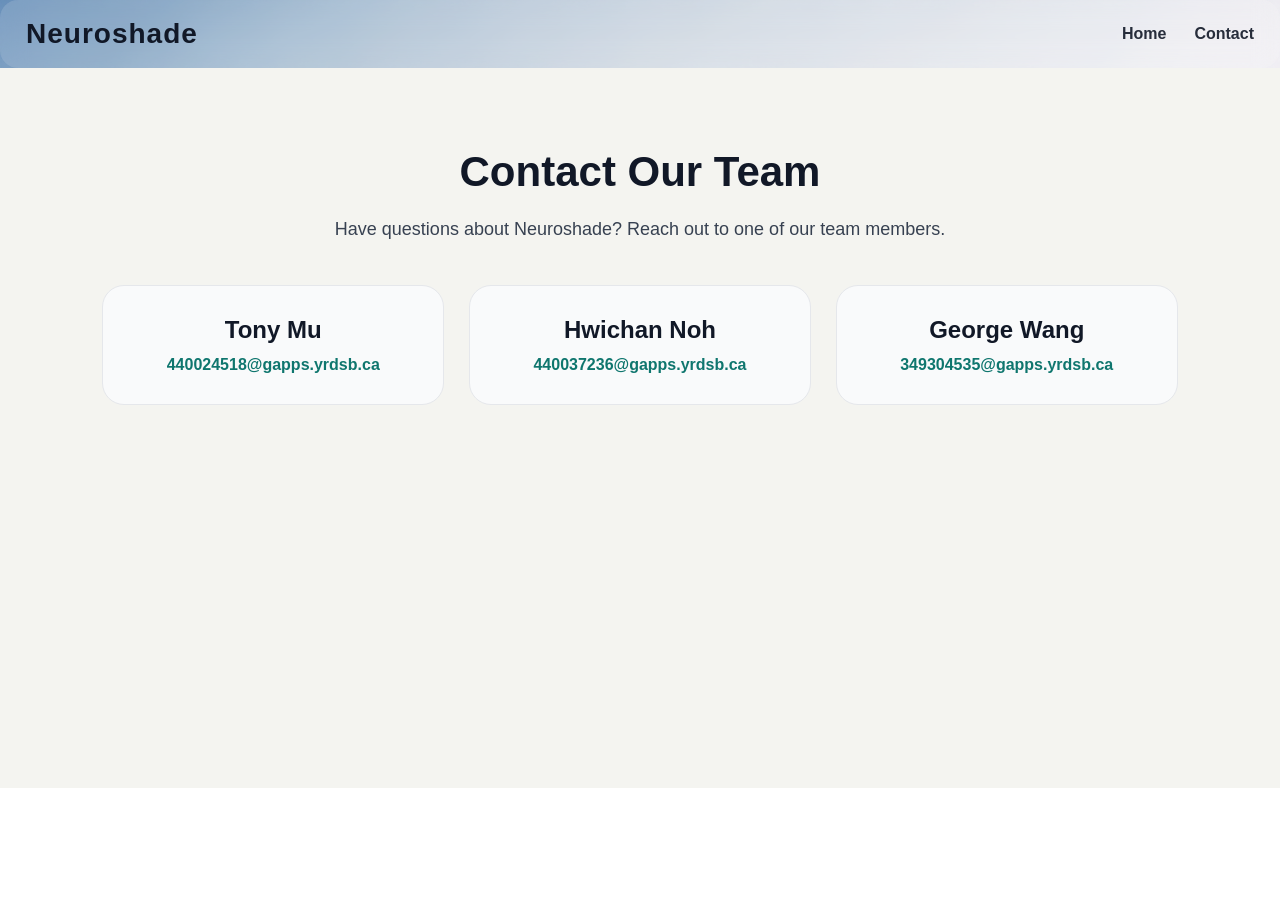
<file: contact.html>
<!DOCTYPE html>
<html lang="en">
<head>
  <meta charset="UTF-8" />
  <meta name="viewport" content="width=device-width, initial-scale=1.0" />
  <title>Contact | Neuroshade</title>
  <link rel="stylesheet" href="style.css" />
</head>
<body>

  <nav>
    <h1>Neuroshade</h1>
    <a href="index.html">Home</a>
    <a href="contact.html">Contact</a>
  </nav>

  <section class="contact-section">
    <h2>Contact Our Team</h2>
    <p>Have questions about Neuroshade? Reach out to one of our team members.</p>

    <div class="contact-cards">
      <div class="contact-card">
        <h3>Tony Mu</h3>
        <a href="mailto:440024518@gapps.yrdsb.ca">440024518@gapps.yrdsb.ca</a>
      </div>

      <div class="contact-card">
        <h3>Hwichan Noh</h3>
        <a href="mailto:440037236@gapps.yrdsb.ca">440037236@gapps.yrdsb.ca</a>
      </div>

      <div class="contact-card">
        <h3>George Wang</h3>
        <a href="mailto:349304535@gapps.yrdsb.ca">349304535@gapps.yrdsb.ca</a>
      </div>
    </div>
  </section>

</body>
</html>
</file>
<file: style.css>
* {
  box-sizing: border-box;
  margin: 0;
  padding: 0;
}

body {
  font-family: Arial, Helvetica, sans-serif;
  color: #111827;

  background-image: url("images/background.png");
  background-size: cover;
  background-position: center -140px;
  background-repeat: no-repeat;
  background-attachment: fixed;
}

.hero {
  min-height: 100vh;
  padding: 30px 8%;
  background: transparent;
  color: #111827;
}

nav {
  display: flex;
  align-items: center;
  gap: 28px;
  padding: 18px 26px;
  border-radius: 18px;
  background: rgba(255, 255, 255, 0.13);
  backdrop-filter: blur(12px);
}

nav h1 {
  margin-right: auto;
  font-size: 28px;
  letter-spacing: 1px;
}

nav a {
  color: inherit;
  text-decoration: none;
  font-weight: 700;
  opacity: 0.9;
}

nav a:hover {
  opacity: 1;
}

.hero-content {
  display: grid;
  grid-template-columns: 1.1fr 0.9fr;
  align-items: center;
  gap: 50px;
  min-height: 75vh;
}

.hero-text {
  background: rgba(0, 0, 0, 0.35);
  padding: 38px;
  border-radius: 26px;
  backdrop-filter: blur(8px);
}

.hero-content h2 {
  font-size: 56px;
  line-height: 1.05;
  margin-bottom: 20px;
}

.hero-content p {
  font-size: 20px;
  line-height: 1.6;
  max-width: 600px;
  margin-bottom: 28px;
}

.hero-content img {
  width: 115%;
  max-width: 760px;
  height: auto;
  object-fit: contain;
  justify-self: center;
  transform: translateX(30px);
  border-radius: 18px;
}

button {
  padding: 14px 28px;
  border: none;
  border-radius: 999px;
  background: #14b8a6;
  color: white;
  font-size: 16px;
  font-weight: 800;
  cursor: pointer;
  transition: 0.25s;
}

button:hover {
  transform: translateY(-3px);
  background: #0f766e;
}

section {
  padding: 85px 8%;
  background: transparent;
}

.section-box {
  background: rgba(255, 255, 255, 0.82);
  border-radius: 28px;
  padding: 45px;
  box-shadow: 0 16px 40px rgba(0, 0, 0, 0.07);
  border: 1px solid rgba(255, 255, 255, 0.7);
  backdrop-filter: blur(8px);
}

section h2 {
  font-size: 42px;
  margin-bottom: 18px;
}

section p {
  font-size: 18px;
  line-height: 1.7;
  color: #374151;
}

.cards {
  display: grid;
  grid-template-columns: repeat(4, 1fr);
  gap: 22px;
  margin-top: 35px;
}

.card {
  background: #f9fafb;
  padding: 28px;
  border-radius: 22px;
  border: 1px solid #e5e7eb;
  font-weight: 800;
  line-height: 1.5;
  transition: 0.25s;
}

.card:hover {
  transform: translateY(-6px);
  background: #ecfeff;
}

.stats-grid {
  display: grid;
  grid-template-columns: repeat(3, 1fr);
  gap: 22px;
  margin-top: 35px;
}

.stat-card {
  background: #111827;
  color: white;
  padding: 30px;
  border-radius: 22px;
}

.stat-card h3 {
  font-size: 34px;
  margin-bottom: 10px;
  color: #5eead4;
}

.stat-card p {
  color: #e5e7eb;
  font-size: 16px;
}

.price-box {
  margin-top: 30px;
  background: #ecfeff;
  border: 1px solid #99f6e4;
  padding: 35px;
  border-radius: 24px;
}

.price {
  font-size: 54px;
  font-weight: 900;
  color: #0f766e;
  margin-bottom: 10px;
}

.contact-section {
  min-height: 80vh;
  padding: 80px 8%;
  background: #f4f4f0;
  text-align: center;
}

.contact-section .section-box {
  max-width: 1100px;
  margin: 0 auto;
}

.contact-cards {
  display: grid;
  grid-template-columns: repeat(3, 1fr);
  gap: 25px;
  margin-top: 40px;
}

.contact-card {
  background: #f9fafb;
  padding: 30px;
  border-radius: 22px;
  border: 1px solid #e5e7eb;
  transition: 0.25s;
}

.contact-card:hover {
  transform: translateY(-8px);
  background: #ecfeff;
}

.contact-card h3 {
  font-size: 24px;
  margin-bottom: 12px;
}

.contact-card a {
  color: #0f766e;
  font-weight: 800;
  text-decoration: none;
  word-break: break-word;
}

@media (max-width: 900px) {
  .hero-content {
  display: grid;
  grid-template-columns: 1fr 1fr;
  align-items: center;
  gap: 40px;
  min-height: 75vh;
  overflow: hidden;
}

  .hero-content h2 {
    font-size: 40px;
  }

  .cards,
  .stats-grid,
  .contact-cards {
    grid-template-columns: 1fr;
  }

  nav {
    flex-wrap: wrap;
  }

  .section-box {
    padding: 30px;
  }
}

#overlay {
  position: fixed;
  top: 0;
  left: 0;
  width: 100%;
  height: 100%;

  background: rgba(255, 40, 40, 0.35);

  backdrop-filter: blur(4px);

  opacity: 0;
  pointer-events: none;

  transition: opacity 0.4s ease;

  z-index: 9999;
}

#overlay.active {
  opacity: 1;
}

#infomercial {
    padding: 80px 10%;
}

.infomercial-video {
    width: 100%;
    max-width: 900px;
    display: block;
    margin: 30px auto 0 auto;
    border-radius: 12px;
}
</file>
